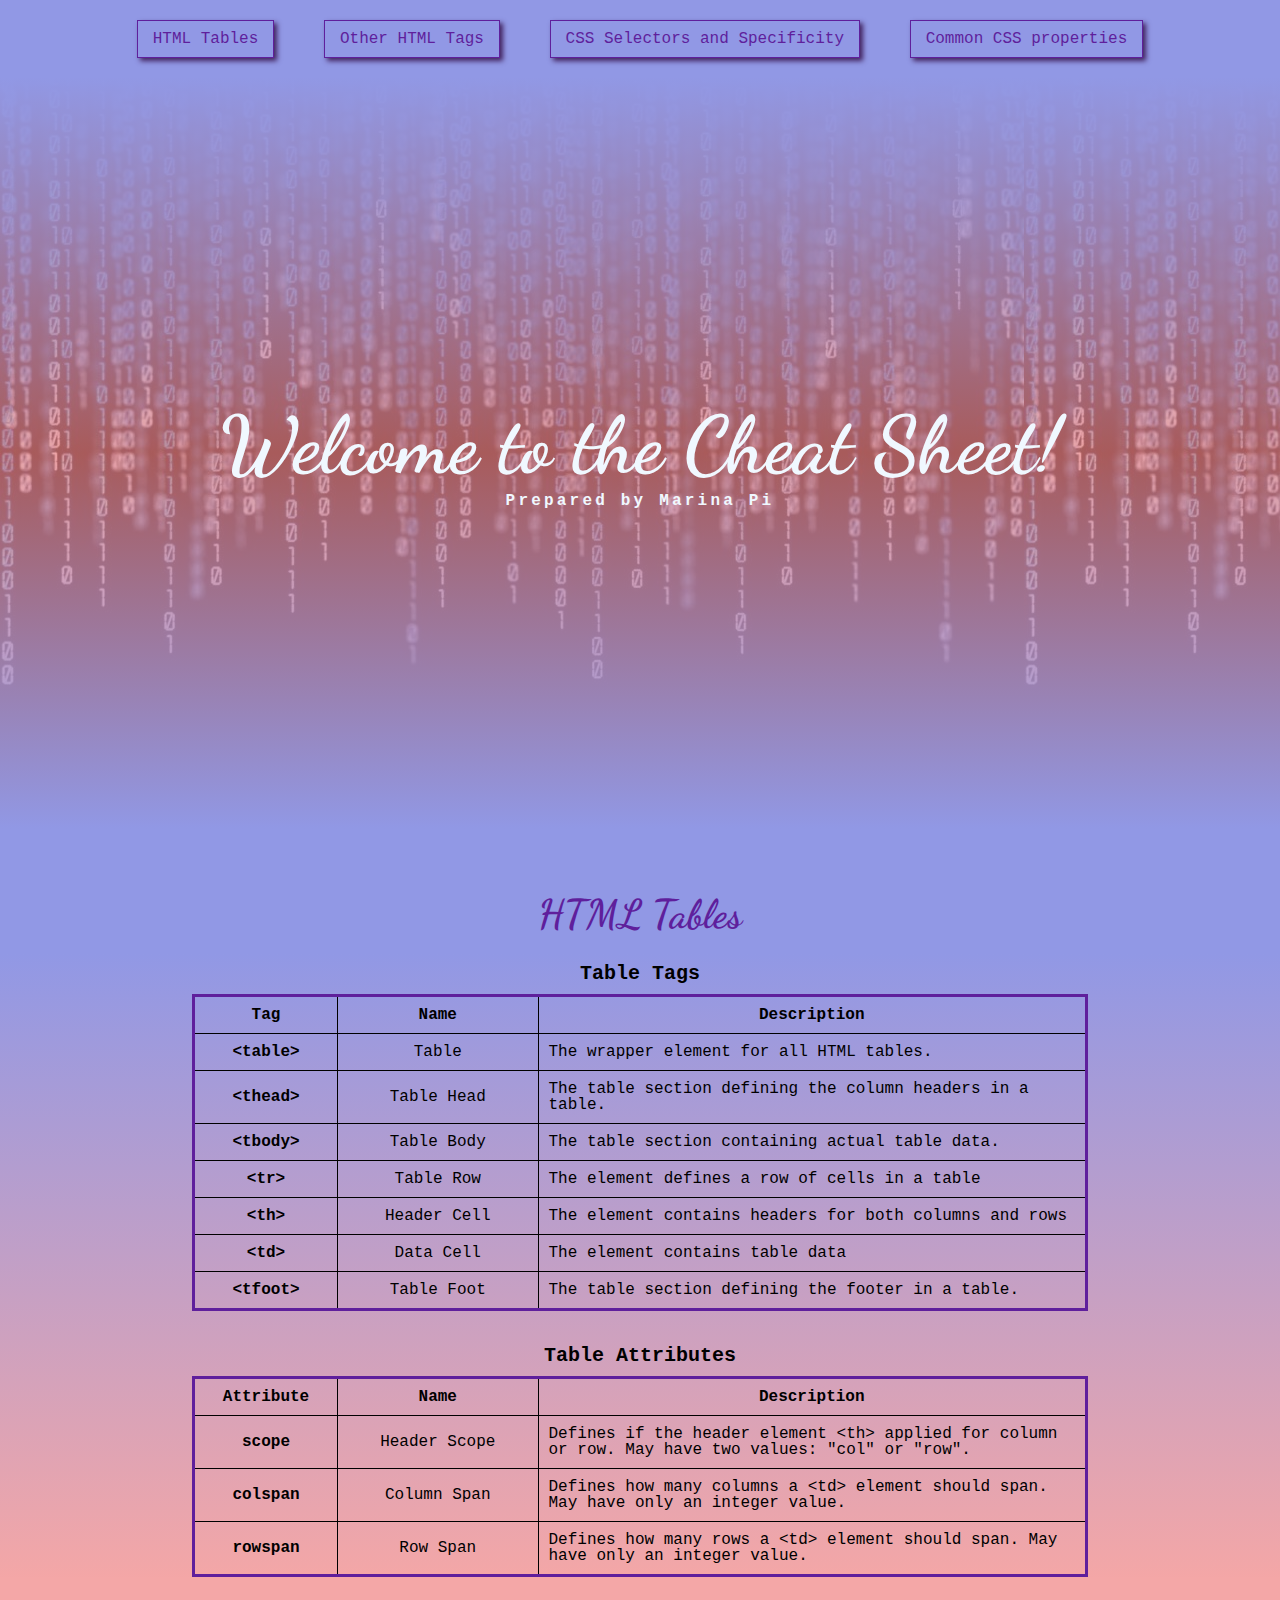
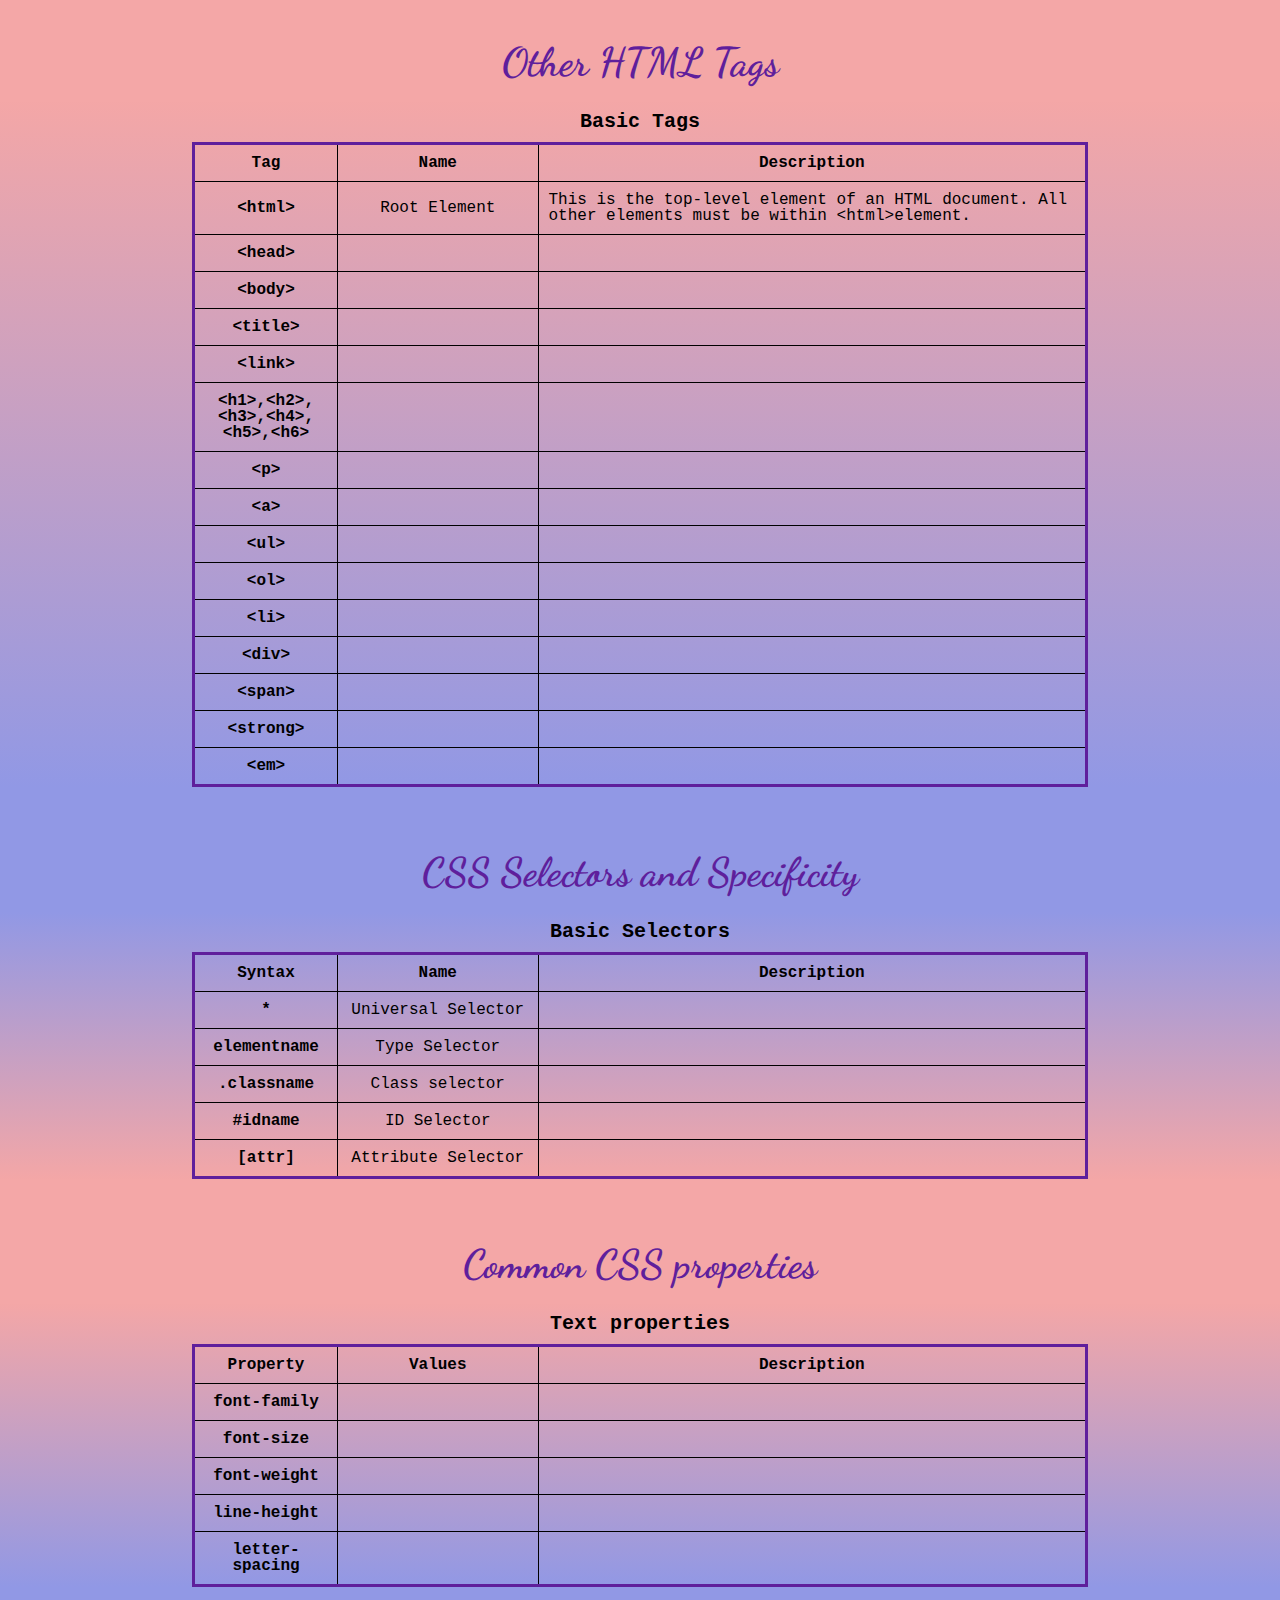
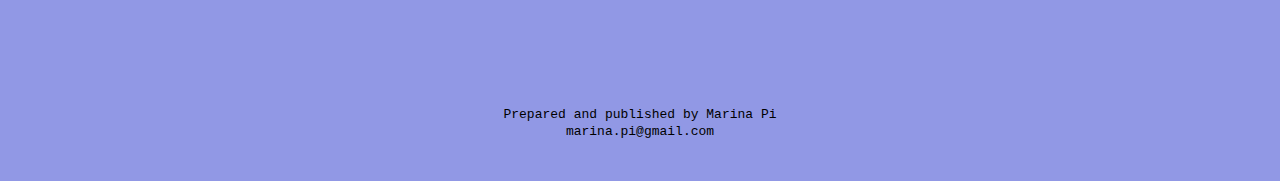
<file: index.html>
<!DOCTYPE html>
<html lang="en">
	<head>
		<title>Cheat Sheet by Marina Pi</title>
		<link href="./css/reset.css" rel="stylesheet">
		<link href="./css/style.css" rel="stylesheet">
		<link href="https://fonts.googleapis.com/css2?family=Dancing+Script:wght@400;700&display=swap" rel="stylesheet">
	</head>

	<body>
		<header>
			<nav>
				<ul>
					<li><a href="#tables">HTML Tables</a></li>
					<li><a href="#other-tags">Other HTML Tags</a></li>
					<li><a href="#selectors">CSS Selectors and Specificity</a></li>
					<li><a href="#properties">Common CSS properties</a></li>
				</ul>
			</nav>
		</header>

		<section id="banner">
			<h1>Welcome to the Cheat Sheet!</h1>
			<p>Prepared by Marina Pi</p>
		</section>

		<main>
			<!-- Additional div used as a link target -->
			<div id="tables"></div>
					
			<section>
				<h2 class="blue">HTML Tables</h2>
				<div class="blue-to-pink">
					<h3>Table Tags</h3>
					<table>
						<thead>
							<tr>
								<th scope="col">Tag</th>
								<th scope="col">Name</th>
								<th scope="col">Description</th>
							</tr>
						</thead>
						<tbody>
							<tr>
								<th scope="row">&lt;table&gt;</th>
								<td>Table</td>
								<td class="left">The wrapper element for all HTML tables.</td>
							</tr>
							<tr>
								<th scope="row">&lt;thead&gt;</th>
								<td>Table Head</td>
								<td class="left">The table section defining the column headers in a table.</td>
							</tr>
							<tr>
								<th scope="row">&lt;tbody&gt;</th>
								<td>Table Body</td>
								<td class="left">The table section containing actual table data.</td>
							</tr>
							<tr>
								<th scope="row">&lt;tr&gt;</th>
								<td>Table Row</td>
								<td class="left">The element defines a row of cells in a table</td>
							</tr>
							<tr>
								<th scope="row">&lt;th&gt;</th>
								<td>Header Cell</td>
								<td class="left">The element contains headers for both columns and rows</td>
							</tr>
							<tr>
								<th scope="row">&lt;td&gt;</th>
								<td>Data Cell</td>
								<td class="left">The element contains table data</td>
							</tr>
							<tr>
								<th scope="row">&lt;tfoot&gt;</th>
								<td>Table Foot</td>
								<td class="left">The table section defining the footer in a table.</td>
							</tr>
						</tbody>
					</table>
					<h3 class="add-pad">Table Attributes</h3>
					<table>
						<thead>
							<tr>
								<th scope="col">Attribute</th>
								<th scope="col">Name</th>
								<th scope="col">Description</th>
							</tr>
						</thead>
						<tbody>
							<tr>
								<th scope="row">scope</th>
								<td>Header Scope</td>
								<td class="left">Defines if the header element &lt;th&gt; applied for column or row. May have two values:
									"col"
									or "row".</td>
							</tr>
							<tr>
								<th scope="row">colspan</th>
								<td>Column Span</td>
								<td class="left">Defines how many columns a &lt;td&gt; element should span. May have only an integer
									value.
								</td>
							</tr>
							<tr>
								<th scope="row">rowspan</th>
								<td>Row Span</td>
								<td class="left">Defines how many rows a &lt;td&gt; element should span. May have only an integer value.
								</td>
							</tr>
						</tbody>
					</table>
				</div>
			</section>
					
			<!-- Additional div used as a link target -->
			<div id="other-tags"></div>
			
			<section>
				<h2 class="pink">Other HTML Tags</h2>
				<div class="pink-to-blue">
					<h3>Basic Tags</h3>
					<table>
						<thead>
							<tr>
								<th scope="col">Tag</th>
								<th scope="col">Name</th>
								<th scope="col">Description</th>
							</tr>
						</thead>
						<tbody>
							<tr>
								<th scope="row">&lt;html&gt;</th>
								<td>Root Element</td>
								<td class="left">This is the top-level element of an HTML document. All other elements must be within &lt;html&gt;element.</td>
							</tr>
							<tr>
								<th scope="row">&lt;head&gt;</th>
								<td></td>
								<td class="left"></td>
							</tr>
							<tr>
								<th scope="row">&lt;body&gt;</th>
								<td></td>
								<td class="left"></td>
							</tr>
							<tr>
								<th scope="row">&lt;title&gt;</th>
								<td></td>
								<td class="left"></td>
							</tr>
							<tr>
								<th scope="row">&lt;link&gt;</th>
								<td></td>
								<td class="left"></td>
							</tr>
							<tr>
								<th scope="row">&lt;h1&gt;,&lt;h2&gt;,&lt;h3&gt;,&lt;h4&gt;,&lt;h5&gt;,&lt;h6&gt;</th>
								<td></td>
								<td class="left"></td>
							</tr>
							<tr>
								<th scope="row">&lt;p&gt;</th>
								<td></td>
								<td class="left"></td>
							</tr>
							<tr>
								<th scope="row">&lt;a&gt;</th>
								<td></td>
								<td class="left"></td>
							</tr>
							<tr>
								<th scope="row">&lt;ul&gt;</th>
								<td></td>
								<td class="left"></td>
							</tr>
							<tr>
								<th scope="row">&lt;ol&gt;</th>
								<td></td>
								<td class="left"></td>
							</tr>
							<tr>
								<th scope="row">&lt;li&gt;</th>
								<td></td>
								<td class="left"></td>
							</tr>
							<tr>
								<th scope="row">&lt;div&gt;</th>
								<td></td>
								<td class="left"></td>
							</tr>
							<tr>
								<th scope="row">&lt;span&gt;</th>
								<td></td>
								<td class="left"></td>
							</tr>
							<tr>
								<th scope="row">&lt;strong&gt;</th>
								<td></td>
								<td class="left"></td>
							</tr>
							<tr>
								<th scope="row">&lt;em&gt;</th>
								<td></td>
								<td class="left"></td>
							</tr>
						</tbody>
					</table>
				</div>
			</section>
					
			<!-- Additional div used as a link target -->
			<div id="selectors"></div>
					
			<section>
				<h2 class="blue">CSS Selectors and Specificity</h2>
				<div class="blue-to-pink">
					<h3>Basic Selectors</h3>
					<table>
						<thead>
							<tr>
								<th scope="col">Syntax</th>
								<th scope="col">Name</th>
								<th scope="col">Description</th>
							</tr>
						</thead>
						<tbody>
							<tr>
								<th scope="row">*</th>
								<td>Universal Selector</td>
								<td class="left"></td>
							</tr>
							<tr>
								<th scope="row">elementname</th>
								<td>Type Selector</td>
								<td class="left"></td>
							</tr>
							<tr>
								<th scope="row">.classname</th>
								<td>Class selector</td>
								<td class="left"></td>
							</tr>
							<tr>
								<th scope="row">#idname</th>
								<td>ID Selector</td>
								<td class="left"></td>
							</tr>
							<tr>
								<th scope="row">[attr]</th>
								<td>Attribute Selector</td>
								<td class="left"></td>
							</tr>
						</tbody>
					</table>
				</div>
			</section>
					
			<!-- Additional div used as a link target -->
			<div id="properties"></div>
					
			<section>
				<h2 class="pink">Common CSS properties</h2>
				<div class="pink-to-blue">
					<h3>Text properties</h3>
					<table>
						<thead>
							<tr>
								<th scope="col">Property</th>
								<th scope="col">Values</th>
								<th scope="col">Description</th>
							</tr>
						</thead>
						<tbody>
							<tr>
								<th scope="row">font-family</th>
								<td></td>
								<td class="left"></td>
							</tr>
							<tr>
								<th scope="row">font-size</th>
								<td></td>
								<td class="left"></td>
							</tr>
							<tr>
								<th scope="row">font-weight</th>
								<td></td>
								<td class="left"></td>
							</tr>
							<tr>
								<th scope="row">line-height</th>
								<td></td>
								<td class="left"></td>
							</tr>
							<tr>
								<th scope="row">letter-spacing</th>
								<td></td>
								<td class="left"></td>
							</tr>
						</tbody>
					</table>
				</div>
			</section>
		</main>

		<footer>
			<p>Prepared and published by Marina Pi <br> marina.pi@gmail.com </p>
		</footer>
	</body>
</html>
</file>
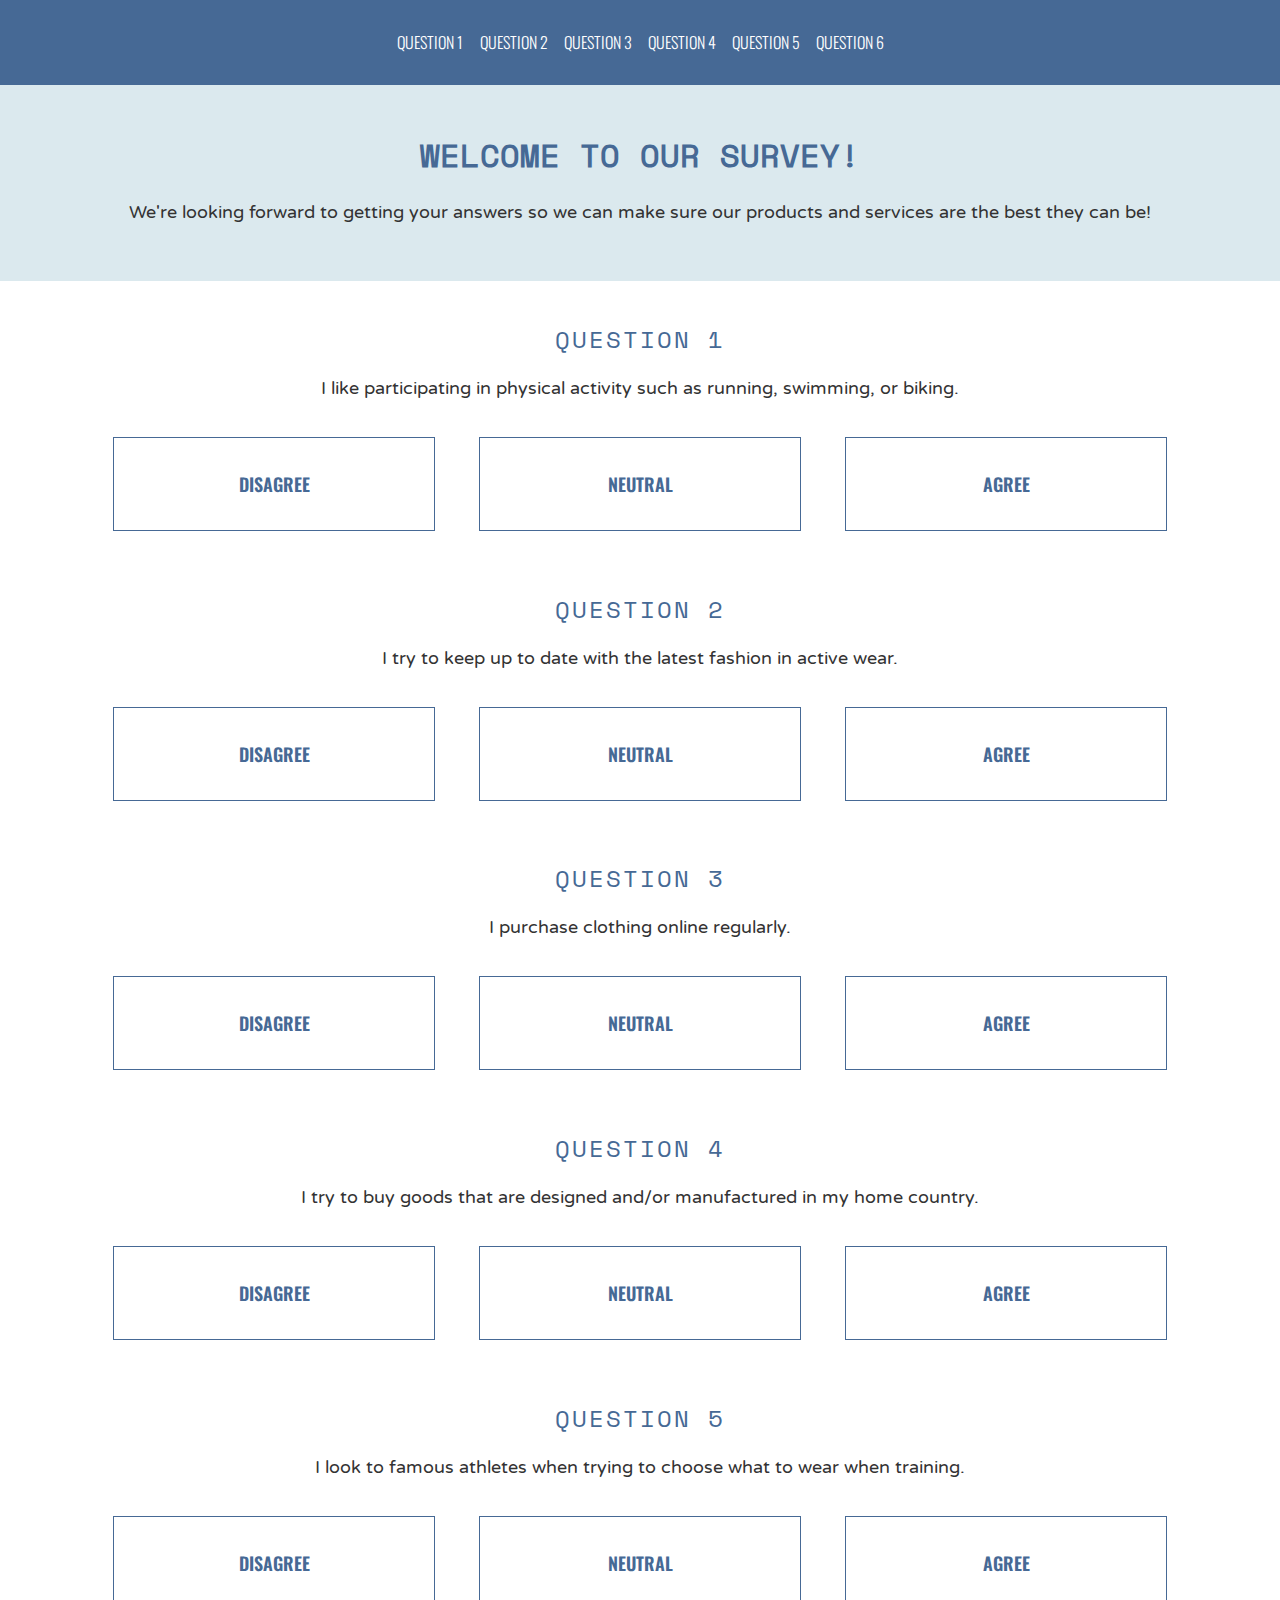
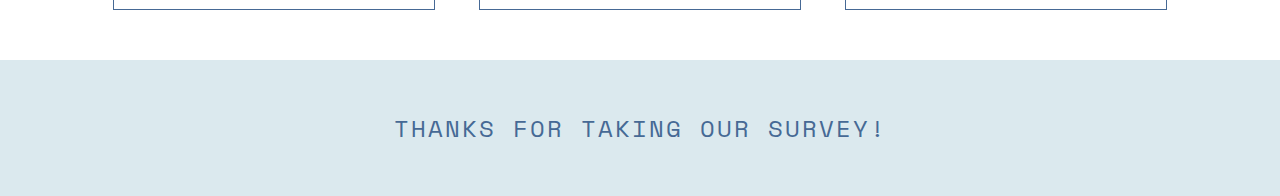
<file: Query/index.html>
<!DOCTYPE html>
<html>

<head>
	<title>Please Participate in Our Survey!</title>
	<link href="https://fonts.googleapis.com/css?family=Oswald:300,700|Varela+Round" rel="stylesheet">
	<link rel="stylesheet" href="./css/style.css">
</head>

<body>

	<header>
		<ul>
			<li>Question 1</li>
			<li>Question 2</li>
			<li>Question 3</li>
			<li>Question 4</li>
			<li>Question 5</li>
			<li>Question 6</li>
		</ul>
	</header>

	<div class="welcome">
		<h1>Welcome to our survey!</h1>
		<p>We're looking forward to getting your answers so we can make sure our products and services are the best they
			can be!</p>
	</div>

	<div class="question" id='q1'>
		<h2>Question 1</h2>
		<p>I like participating in physical activity such as running, swimming, or biking.</p>

		<div class="answer">
			<h3>Disagree</h3>
		</div>

		<div class="answer">
			<h3>Neutral</h3>
		</div>

		<div class="answer">
			<h3>Agree</h3>
		</div>
	</div>

	<div class="question" id='q2'>
		<h2>Question 2</h2>
		<p>I try to keep up to date with the latest fashion in active wear.</p>

		<div class="answer">
			<h3>Disagree</h3>
		</div>

		<div class="answer">
			<h3>Neutral</h3>
		</div>

		<div class="answer">
			<h3>Agree</h3>
		</div>
	</div>

	<div class="question" id='q3'>
		<h2>Question 3</h2>
		<p>I purchase clothing online regularly.</p>

		<div class="answer">
			<h3>Disagree</h3>
		</div>

		<div class="answer">
			<h3>Neutral</h3>
		</div>

		<div class="answer">
			<h3>Agree</h3>
		</div>
	</div>

	<div class="question" id='q4'>
		<h2>Question 4</h2>
		<p>I try to buy goods that are designed and/or manufactured in my home country.</p>

		<div class="answer">
			<h3>Disagree</h3>
		</div>

		<div class="answer">
			<h3>Neutral</h3>
		</div>

		<div class="answer">
			<h3>Agree</h3>
		</div>
	</div>

	<div class="question" id='q5'>
		<h2>Question 5</h2>
		<p>I look to famous athletes when trying to choose what to wear when training.</p>

		<div class="answer">
			<h3>Disagree</h3>
		</div>

		<div class="answer">
			<h3>Neutral</h3>
		</div>

		<div class="answer">
			<h3>Agree</h3>
		</div>
	</div>
	<footer>
		<h2>Thanks for taking our survey!</h2>
	</footer>

</body>

</html>
</file>
<file: css/style.css>
* {
	font-family:'Courier New', Courier, monospace;
	background-color: FFF;
	text-align: center;
}

/* Navigation tab */

nav {
	background-color: #9198E5;
	position: fixed;
	top: 0;
	z-index: 10;
	width: 100%;
}

nav li {
	display: inline-block;
}

nav a {
	display: block;
	border: 1px solid rgb(95, 31, 156);
	margin: 20px;
	padding: 10px 15px;
	box-shadow: 3px 3px 5px rgb(65, 34, 94);
	cursor: pointer;
}

nav a:any-link {
	text-decoration: none;
	color:rgb(95, 31, 156);
}

nav a:hover {
	background-color: rgb(95, 31, 156);
	color: aliceblue;
	font-weight: bold;
	border-width: 3px;
	margin: 18px;
}

nav a:active {
	background-color: rgb(120, 64, 172);
	border: 1px solid rgb(120, 64, 172);
	margin: 20px;
	font-weight: normal;
	box-shadow: none;
}


/* Banner section */

#banner {
	background-image: linear-gradient(rgba(145, 152, 229, 1.0), rgba(239, 129, 129, 0.7), rgba(145, 152, 229, 1.0)), url("../images/coding.jpg");
	padding: 320px 0 320px;
	color: aliceblue;
}

h1 {
	font-family: 'Dancing Script', 'Courier New',
	Courier, monospace;
	font-size: 80px;
	font-weight: 700;
	line-height: 1.2em;
}

#banner p {
	font-weight: bold;
	letter-spacing: 0.2em;
}

/* Main sections with cheat sheets */

section {
	position: relative;
	top: 77px;
}

h2 {
	font-family: 'Dancing Script', 'Courier New', Courier, monospace;
	font-size: 40px;
	color: rgb(95, 31, 156);
	line-height: 2em;
	padding: 45px 0 0;
}

h3 {
	font-size: 20px;
	line-height: 2em;
}

h3.add-pad {
	padding: 25px 0 0;
}

.blue-to-pink {
	background-image: linear-gradient(rgba(145, 152, 229, 1.0), rgba(239, 129, 129, 0.7));
}

.pink-to-blue {
	background-image: linear-gradient(rgba(239, 129, 129, 0.7), rgba(145, 152, 229, 1.0))
}

.blue {
	background-color: rgba(145, 152, 229, 1.0);
}
.pink {
	background-color: rgba(239, 129, 129, 0.7);
}

/* Tables */

table {
	table-layout: fixed;
	width: 70%;
	margin: 0 15%;
	border: 3px solid rgb(95, 31, 156);
	font-size: 16px;
}

th, td {
	border: 1px solid black;
	padding: 10px;
	vertical-align: middle;
}

thead th:nth-child(1) {
	width: 10%;
}

thead th:nth-child(2) {
	width: 15%;
}

thead th:nth-child(3) {
	width: 45%;
}

.left {
	text-align: left;
}

/* Footer */

footer {
	position: relative;
	top: 77px;
	background-color: #9198E5;
	padding: 120px 0 40px;
	line-height: 1.3;
	font-size: small;
}
</file>
<file: Query/css/style.css>
@font-face {
	font-family: 'Space Mono';
	src: 
		url(../fonts/space-mono-all/space-mono-v12-latin-regular.woff2) format('woff2'),
		url(../fonts/space-mono-all/space-mono-v12-latin-regular.woff) format('woff'),
		url(../fonts/space-mono-all/space-mono-v12-latin-regular.ttf) format('turetype');
}

body {
	background-color: #FFF;
	margin: 0 auto;
}

header {
	background-color: #466995;
	border-bottom: 1px solid #466995;
	position: fixed;
	width: 100%;
	z-index: 10;
}

ul {
	margin: 30px auto;
	padding: 0 20px;
	text-align: center;
}

li {
	color: #FFF;
	font-family: 'Oswald', sans-serif;
	/* font-family: 'Space Mono'; */
	font-size: 16px;
	font-weight: 300;
	text-transform: uppercase;
	display: inline-block;
	width: 80px;
}

li:hover {
	color: #DBE9EE;
}

h1 {
	color: #466995;
	/* font-family: 'Oswald', sans-serif; */
	font-family: 'Space Mono';
	font-size: 32px;
	font-weight: 600;
	text-transform: uppercase;
}

h2 {
	color: #466995;
	/* font-family: 'Oswald', sans-serif; */
	font-family: 'Space Mono';
	font-size: 24px;
	font-weight: 300;
	letter-spacing: 2px;
	text-align: center;
	text-transform: uppercase
}

h3 {
	color: #466995;
	font-family: 'Oswald', sans-serif;
	font-size: 18px;
	text-align: center;
	font-weight: 600;
	text-transform: uppercase;
	padding: 15px 20px;
}

p {
	color: #333;
	font-family: 'Varela Round', sans-serif;
	font-size: 18px;
}

footer {
	background-color: #DBE9EE;
	text-align: center;
	padding: 30px;
	height: 100%;
	position: relative;
	top: 100px;
}

.welcome {
	background-color: #DBE9EE;
	box-sizing: border-box;
	padding: 40px;
	text-align: center;
	width: 100%;
	position: relative;
	top: 70px;
}

.question {
	text-align: center;
	position: relative;
	top: 70px;
	padding-top: 20px;
}

.answer {
	border: 1px solid #466995;
	margin: 20px;
	width: 25%;
	/* float: left; */
	display: inline-block;
}

.answer:hover {
	background: #C0D6DF;
	color: #FFF;
}
</file>
